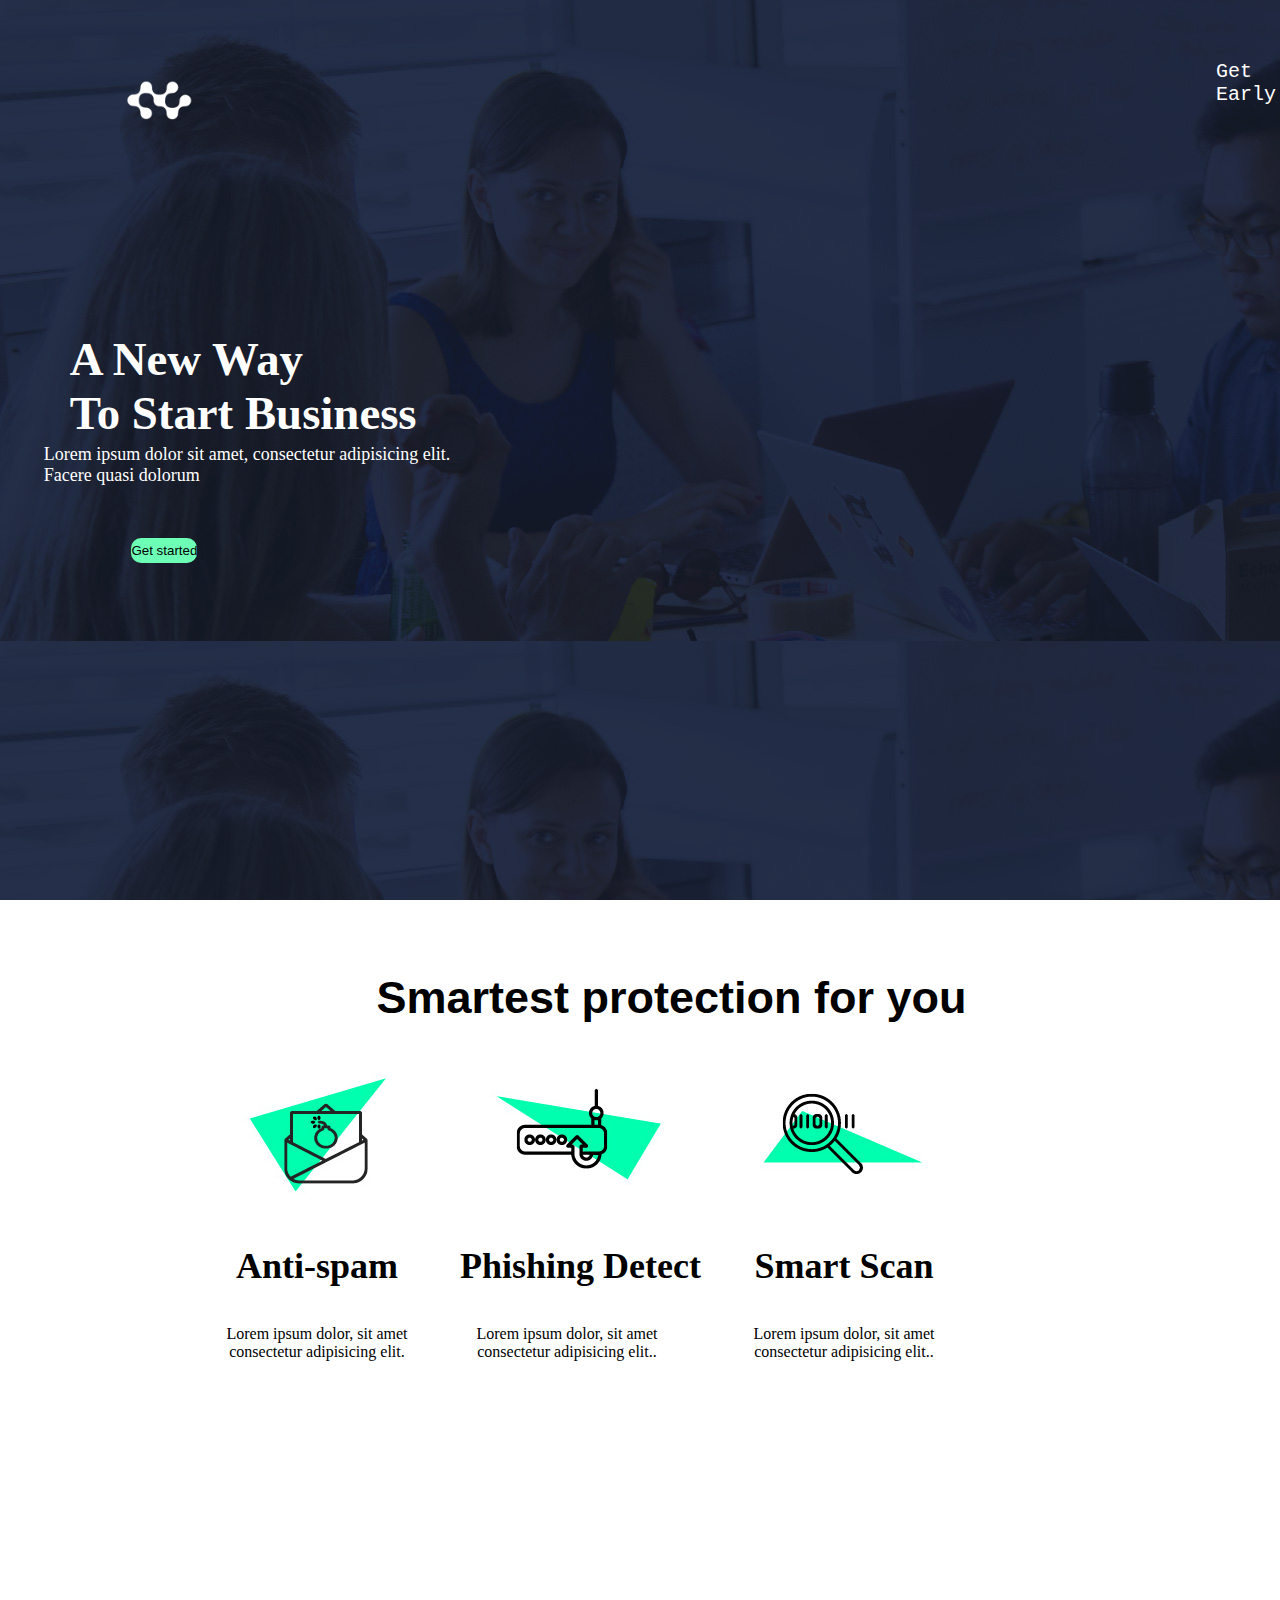
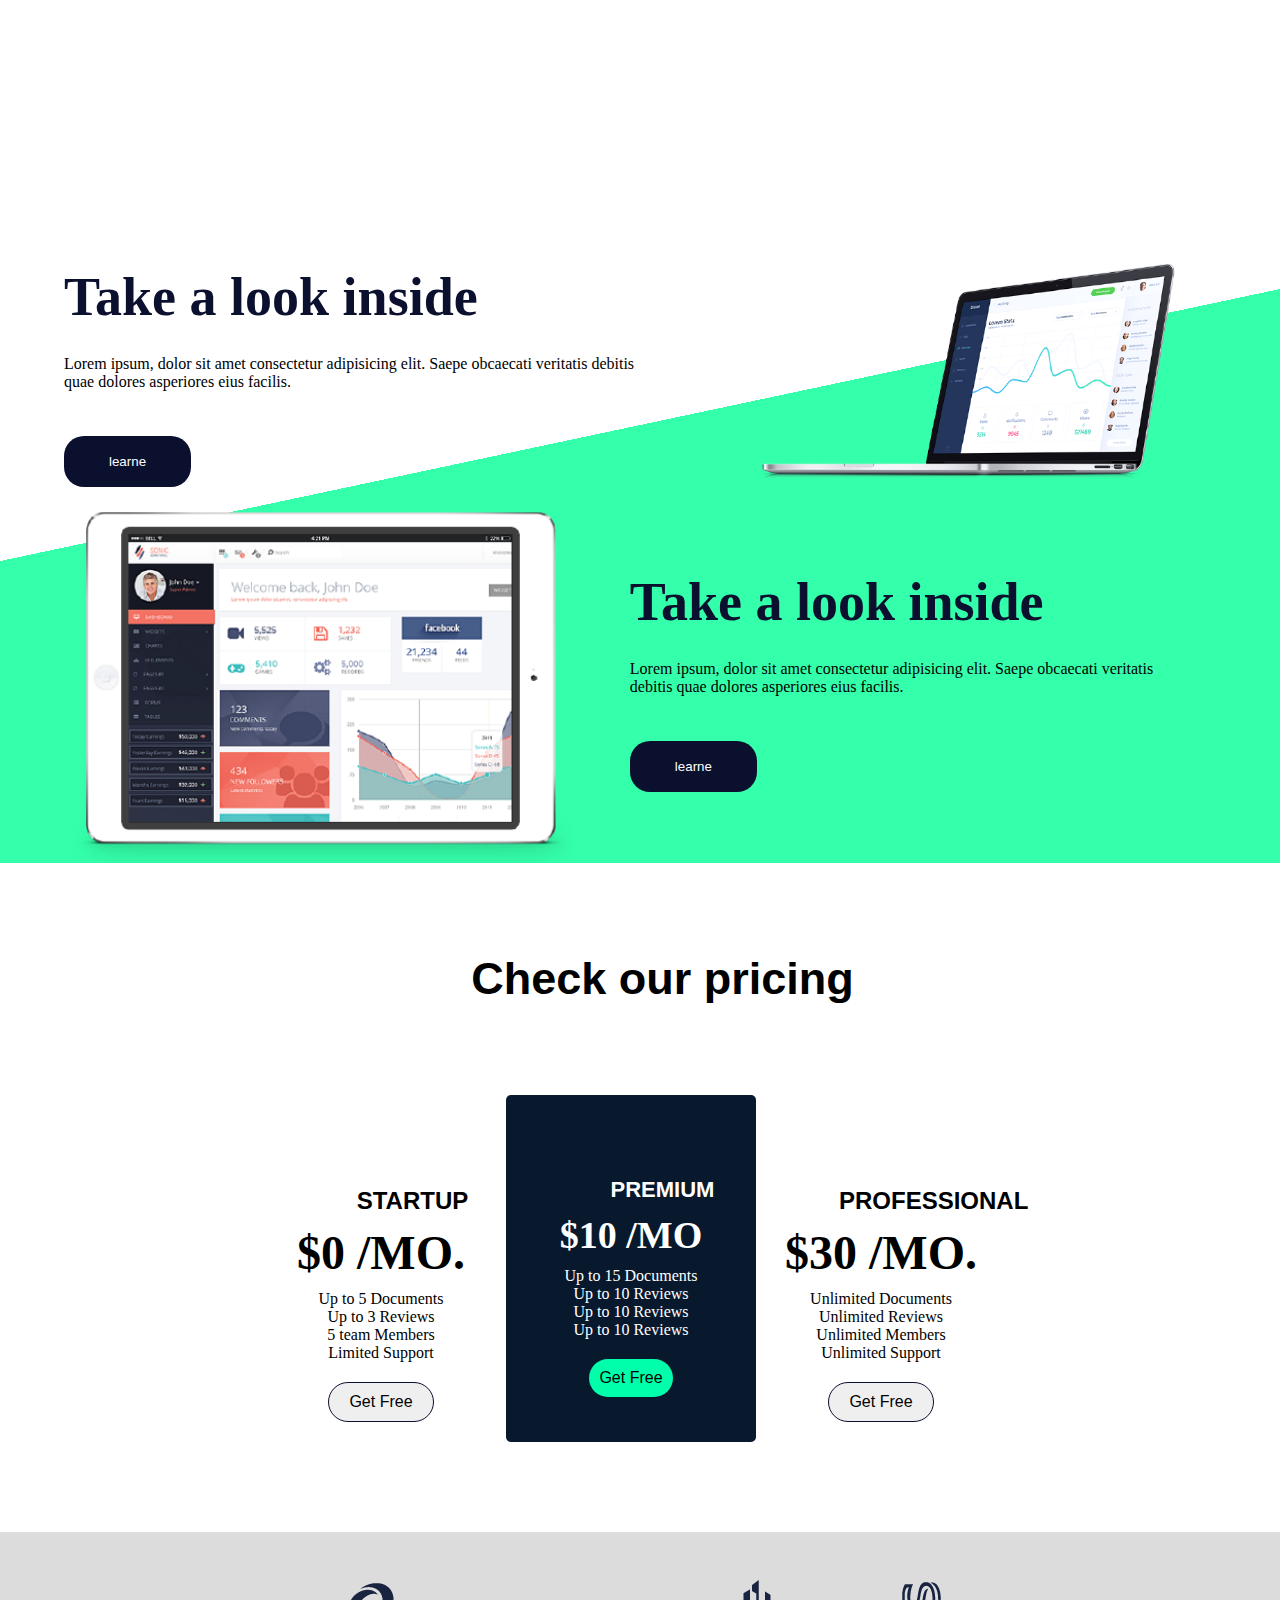
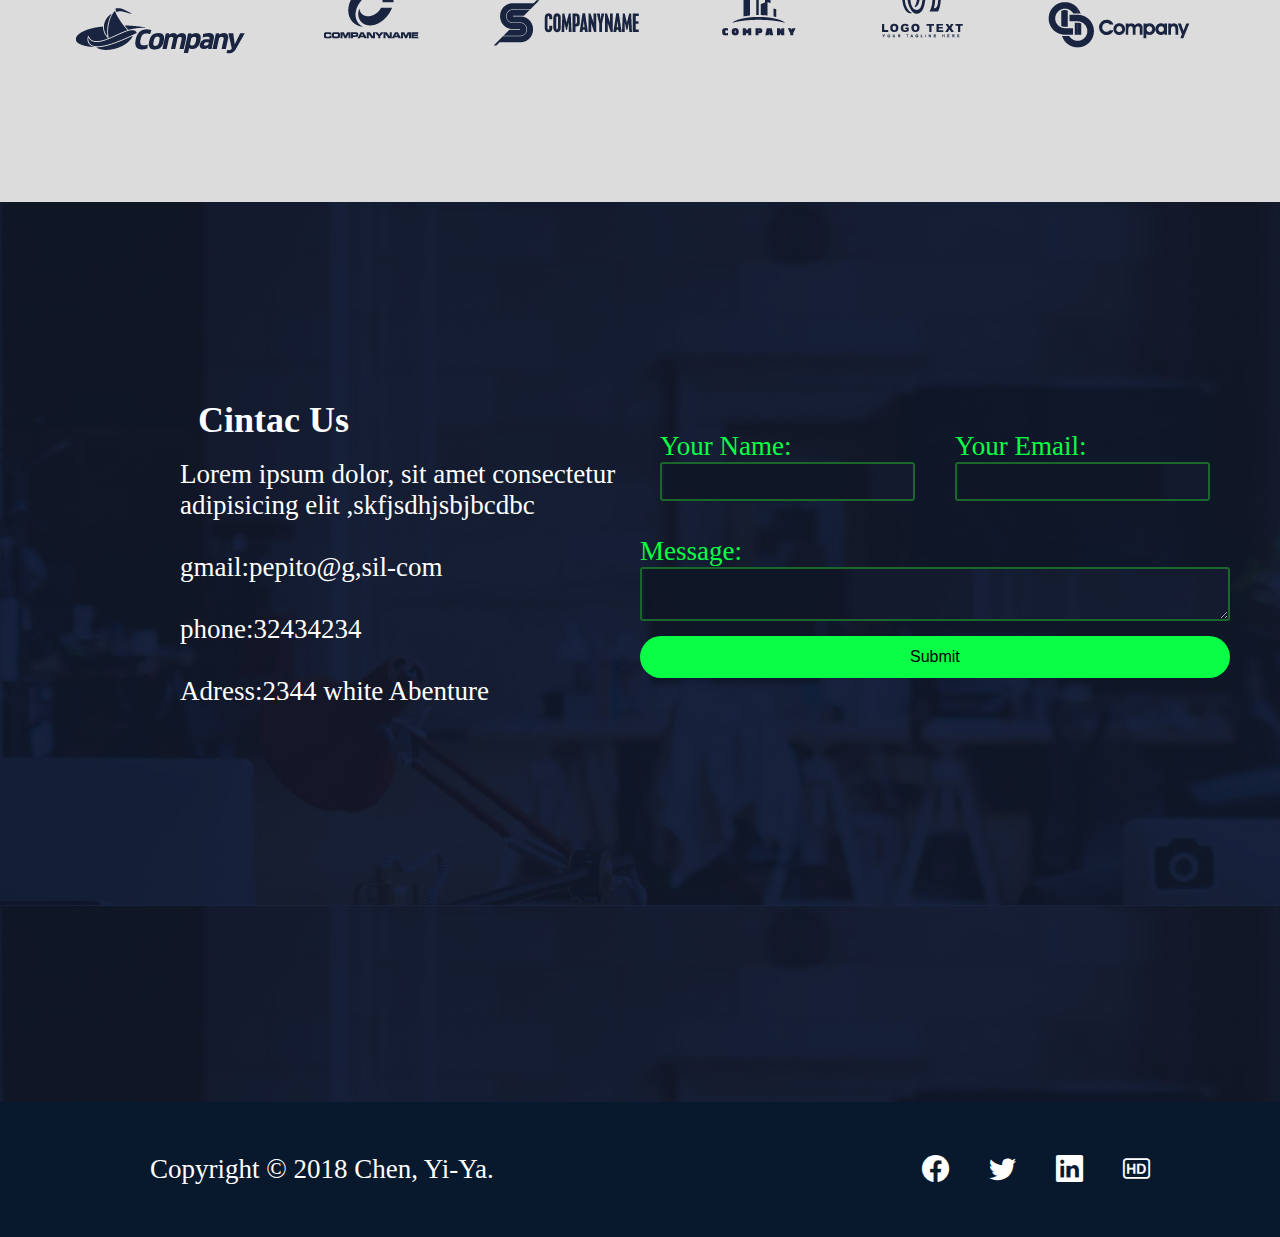
<file: index.html>
<!DOCTYPE html>
<html lang="en">
<head>
    <meta charset="UTF-8">
    <meta name="viewport" content="width=device-width, initial-scale=1.0">
    <title>Sena</title>
    <link rel="stylesheet" href="css/style.css">
    <link rel="stylesheet" href="https://cdn.jsdelivr.net/npm/bootstrap-icons@1.11.3/font/bootstrap-icons.min.css">
</head>
<body>
    <header>
        <img id="imagen" src="assets/logo.png" >
      
        <h1> A New Way <br>
             To Start Business</h1>
        <p id="carlito">Lorem ipsum dolor sit amet, consectetur adipisicing elit. Facere quasi dolorum </p>
        <p id="carla">Get Early</p>
        <button class="carmen">Get started</button>
    </header>
    <h2>Smartest protection for you</h2>
    <section class="primis">
        <div>
            <img src="assets/smart-protect-1.jpg" >
            <h6 class="hermano">Anti-spam</h6>
            <p class="perri">Lorem ipsum dolor, sit amet consectetur adipisicing elit. </p>
        </div>
        <div>
            <img src="assets/smart-protect-2.jpg" alt="">
            <h6 class="hermano">Phishing Detect</h6>
            <p class="perri">Lorem ipsum dolor, sit amet consectetur adipisicing elit..</p>
        </div>
        <div>
            <img src="assets/smart-protect-3.jpg" alt="">
            <h6 class="hermano">Smart Scan</h6>
            <p class="perri">Lorem ipsum dolor, sit amet consectetur adipisicing elit..</p>
        </div>
        
    </section>
    <main>
        <nav class="container">

            <div>
                <h3>Take a look inside</h3>
                <p id="articulo">Lorem ipsum, dolor sit amet consectetur adipisicing elit. Saepe obcaecati veritatis debitis quae dolores asperiores eius facilis. </p>
               <input class="juli"type="button"  value="learne">
            </div>
    
            <div>  <img class="img1" src="assets/feature-1.png" alt=""> </div>
    
        </nav>
    
        <nav class="container2">
                 
           <img class="img2" src="assets/feature-2.png" alt="">
            <div>
                <h3>Take a look inside</h3>
                <p id="articulo">Lorem ipsum, dolor sit amet consectetur adipisicing elit. Saepe obcaecati veritatis debitis quae dolores asperiores eius facilis. </p>
               <input class="juli"type="button"  value="learne">
            </div>
    
    
        </nav>

    </main>

 
    <h5 >Check our pricing</h5>
 
  <div class="emilio">

    <div class="perri">
      <h2>STARTUP</h2>
      <div class="lulo">$0 <span>/MO.</span></div>
      <ul>
        <li>Up to 5 Documents</li>
        <li>Up to 3 Reviews</li>
        <li>5 team Members</li>
        <li>Limited Support</li>
      </ul>
      <button>Get Free</button>
    </div>

    <div class="anlui">
      <h2 id="eda">PREMIUM</h2>
      <div class="perla">$10 <span>/MO</span></div>
      <ul>
        <li>Up to 15 Documents</li>
        <li>Up to 10 Reviews</li>
        <li>Up to 10 Reviews</li>
        <li>Up to 10 Reviews</li>

   
      </ul>
      <button>Get Free</button>
    </div>

    <div class="perri">
      <h2 >PROFESSIONAL</h2>
      <div class="lulo">$30 <span>/MO.</span></div>
      <ul>
        <li>Unlimited Documents</li>
        <li>Unlimited Reviews</li>
        <li>Unlimited Members</li>
        <li>Unlimited Support</li>
      </ul>
      <button>Get Free</button>
    </div>

  </div>

  <div class="azura">
    <div class="lilo"><img src="assets/client-1.png" alt=""></div>
    <div><img src="assets/client-2.png" alt=""></div>
    <div><img src="assets/client-3.png" alt=""></div>
    <div><img src="assets/client-4.png" alt=""></div>
    <div><img src="assets/client-5.png" alt=""></div>
    <div><img src="assets/client-6.png" alt=""></div>


  </div>
    <div class="fercha">
        <div class="lola">
            <h6>Cintac Us</h6>
            <p>Lorem ipsum dolor, sit amet consectetur adipisicing elit ,skfjsdhjsbjbcdbc  </p>
            <br>
            <p> gmail:pepito@g,sil-com </p>
            <br>
            <p>phone:32434234 </p>
            <br>
            <p>Adress:2344 white Abenture </p>
        </div>
        
        <form>
          <div class="textSuperior">
            <div class="fText">
              <label  for="name">Your Name:</label>
              <input type="text" >
            </div>

            <div class="fText">
              <label  for="email">Your Email:</label>
              <input type="email" >
            </div>

          </div>

          <div class="textA">
            <label  for="message">Message:</label>
            <textarea  id="message" ></textarea>
      
          </div>
         
          <button class="remi" type="submit">Submit</button>
       

        </form>
       

   </div>

      <div class="perto">
            <footer>
              <div class="icono">
                Copyright © 2018 Chen, Yi-Ya.
              </div>
          

            <div class="iconos">
              <div class="pajaro"><i class="bi bi-facebook"></i> </div>
              <div class="pajaro"> <i class="bi bi-twitter"></i></div>
              <div class="pajaro"> <i class="bi bi-linkedin"></i></div>
              <div class="pajaro"> <i class="bi bi-badge-hd"></i></div>
            
            </div>
          

           </footer> 
           
          
         
            
          
      </div>
  


</body>
</html>
</file>
<file: css/style.css>
*{
    padding: 0px;
    margin: 0px;
    box-sizing: border-box;
}


header{
    background-image:url(../assets/banner-bk.jpg) ;
    font-size: 4vh;
    height:100%;
    align-items: center;
    color: #fff;
    display:flex;
    justify-content: center;
    gap: 12px;
    flex-direction: column;
   

}
#imagen{
    display: flex;
    position: absolute;
    width: 20vh;
    margin-right:950px;
    top: 60px;
}
header h1{
   font-size: 60px;
  padding-right: 99vh;

}
header #carlito{
    position: absolute;
  font-size: 2vh;
    margin-top: 120px;
    margin-right: 118vh;  
}
header #carla{
 
    font-family: 'Courier New', Courier, monospace;
    position:absolute;
    width: 19vh;
    padding-left: 160vh;
    top: 60px;
    font-size: 20px;
}
header .carmen{
 
    background-color: #6effb7;
    height: 25px;
    margin: 60px;
    margin-bottom: 5px;
    margin-right: 170vh;
    border-radius: 10px;;
    border: none;
}
h2{
margin-top: 20vh;
    text-align: center;
   font-size: 8vh;
   font-family: 'Franklin Gothic Medium', 'Arial Narrow', Arial, sans-serif;

}
.primis{
 display: flex;
margin-left:40vh ;
margin-right:30vh ;
text-align: center;
height: 90vh;
margin-top: 2vh;
  

}

p{
    width: 50vh;
}
.container{
    display:flex ;
    align-items: center;
    margin-left: 15%;
    
}
.container2{
    display:flex ;
    align-items: center;
    margin-left: 10%;
}
.img1{
  width: 70%;
}
.img2{
  width: 40%;
}
h3{
    font-size: 8vh;
    color: rgb(11, 16, 46);
   
}
#articulo{
    width: 80vh;
    margin-top: 3vh;
}

.juli{
    margin-top: 5vh;
   background-color: rgb(11, 16, 46);  
   color: #fff;
    padding: 2vh;
   padding-left:5vh;
   padding-right: 5vh;
   border-radius: 20px;
   border: none;
   

}

main{
    background:linear-gradient(168deg,rgb(255, 255, 255) 35%, rgb(52, 255, 170)0);
    
    
    
}


.emilio {
display: flex;
margin-left: 35vh;

}

.perri{
background-color: #ffffff;
border-radius: 10px;
padding: 20px;
text-align: center;
width: 250px;
}



.perri h2 {
color: #000000;
font-size: 24px;
margin-bottom: 10px;
}

.lulo {
font-size: 48px;
font-weight: bold;
color: #000000;
margin-bottom: 10px;
}

.perla {
font-size: 38px;
font-weight: bold;
color: #ffffff;
margin-bottom: 10px;
}



.perri ul {
list-style: none;
padding: 0;
margin-bottom: 20px;

}
.perri li:last-child {
    border-bottom: none;
}
.anlui ul {
list-style: none;
padding: 0;
margin-bottom: 20px;
color: #fff;
}

.anlui{
    background-color: #08192e;
    border-radius: 5px;
    padding: 10px;
    text-align: center;
    width: 250px;
  }

.anlui li:last-child {
border-bottom: none;
color: #fff;
}
#eda{
    color: #fff;
    font-size: 22px;
   margin-bottom: 10px;
}

.anlui button {
background-color: #00ffaa;
color: #000000;
border: none;
padding: 10px ;
border-radius: 20px;
cursor: pointer;
font-size: 16px;
}


.perri button {

color: #000000;
border: 1px solid rgb(11, 16, 46);
padding: 10px 20px;
border-radius: 20px;
cursor: pointer;
font-size: 16px;

}
.azura{
    display: flex;
    background-color: gainsboro;
    height: 30vh;
    margin-top: 10vh;

   
    
}
.azura img{
    margin-left: 77px;
    margin-top: 50px;
    
}
header{
   
    font-size: 2vh;
    height:100vh;
    align-items: center;
    color: #fff;
    display:flex;

}
.fercha{
    background-image:url(../assets/contact-bk.jpg) ;
    font-size: 3vh;
    height:100vh;
    align-items: center;
    color: #fff;
    display:flex;
    

   
}


  input[type="text"],
  input[type="email"],
  
  textarea {
    background-image:url(../assets/contact-bk.jpg) ;
    padding: 10px;
    margin-bottom: 15px;
    border: 2px solid #1a662b;
    border-radius: 3px;
 }
 
  

  .remi {
    background-color: #08ff45;
    color: rgb(0, 0, 0);
    padding: 12px 30vh;
    border: none;
    border-radius: 30px;
    cursor: pointer;
    font-size: 16px;
  }
form{
    margin-bottom: 24vh;
    margin-left: 23vh;
}
  .lola{
    color: #fff;
    margin-left: 20vh;
    margin-bottom: 24vh;
  }
  h6{
    font-size: 6vh;
    margin:2vh;
  }
  footer {
    height: 15vh;
    font-size: 3vh;
    background-color: #08192e;
    color: #fff;
   
   

    
    
  }
  .perto footer{
    display: flex;
    align-items: center;
    justify-content: space-between;
    
       
    
  }
h5{
    margin:10vh;
    text-align: center;
   font-size: 8vh;
   font-family: 'Franklin Gothic Medium', 'Arial Narrow', Arial, sans-serif;


}

.fText{
  display: flex;
  flex-direction: column;
  width: 50%;
  padding: 20px;
  
}
label{
  color: #08ff45;
}

.textA{
  display:flex;
  flex-direction: column;
  width: 100%;
}

.textSuperior{
  display: flex;
  
}
.iconos{
 display: flex;
  margin-right: 150px;
}
.icono{
  margin-left: 150px;
}
.pajaro{
  display: flex;
  justify-content: space-between;
margin-right: 40px;
  
}



 @media screen and (max-width:1280px){
 header{
  width: auto;
 }
#imagen{

    width: 80px;
    margin-right:950px;
    top: 60px;
}
header #carlito{
  margin-right: 58%; 
  margin-bottom: 7%;


}
header .carmen{
  margin-right: 79%;
    
}
header h1{
  font-size: 260%; 
  margin-bottom:2%;
 padding-right:62%;
}
h2{
margin-left:3vh;
font-size: 5vh;
   
  }
.primis{
   margin-left:15% ;  
   
   }
   h6{
    font-size: 4vh;
    margin:2vh;
  }  
.container{
    margin-left:5%;
}  
.container2{
    margin-left:1%;
}
.img1{
  width: 80%;
  }  
.img2{
  width: 60%;

}  
h3{
  font-size: 6vh;
 
}
#articulo{
  width: 85%;
  margin-top: 3vh;
}
h5{
  margin-right:5vh;
 font-size: 5vh;

}
h2{
  margin-top: 8vh;
  margin-left: 7vh;
   
  }

.emilio {
    margin-left: 20%;
    }
 form{
       margin-left:10px
  }
  .iconos{
    display: flex;
    margin-right: 10vh;
  }
  .azura img{
    margin-left: 70px;
    margin-top: 25%;
    
}
header #carla{
 margin-right: 32vh;
  font-size: 20px;
}
 
 }
 @media screen and (max-width:1279px){
  header{
   width: auto;
  }
#imagen{
    margin-right:950px;
 
}
 header #carlito{
   margin-right: 58%; 
   margin-bottom: 7%;
 
 
 }
 header .carmen{
   margin-right: 79%;
     
 }
 header h1{
   font-size: 260%; 
   margin-bottom:2%;
  padding-right:62%;
 }
 h2{
 margin-left:3vh;
 font-size: 5vh;
    
   }
 .primis{
    margin-left:15% ;  
    
    }
    h6{
     font-size: 4vh;
     margin:2vh;
   }  
 .container{
     margin-left:5%;
 }  
 .container2{
     margin-left:1%;
 }
 .img1{
   width: 80%;
   }  
 .img2{
   width: 60%;
 
 }  
 h3{
   font-size: 6vh;
  
 }
 #articulo{
   width: 85%;
   margin-top: 3vh;
 }
 h5{
   margin-right:5vh;
  font-size: 5vh;
 
 }
 h2{
   margin-top: 8vh;
   margin-left: 7vh;
    
   }
 
 .emilio {
     margin-left: 20%;
     }
  form{
        margin-left:400px
   }
   .iconos{
     display: flex;
     margin-right: 5vh;
   }
   .azura img{
     margin-left: 70px;
     margin-top: 25%;
     
 }
 header #carla{
  margin-right: 32vh;
   font-size: 20px;
 }
  
  }
 
 @media screen and (max-width:991px){
  .azura img{
    margin-left: 25px;
    margin-top: 25%;
    
}
#imagen{

    width: 80px;
    margin-right:750px;
    top: 60px;
}
.emilio {
  margin-left: 10%;
  }
 }
 @media screen and (max-width:920px){
  #imagen{


    margin-right:710px;
  
}
  header #carla{
    margin-right: 72vh;
     font-size: 15px;
   }
   header #carlito{
    margin-right: 53%; 
    margin-bottom: 13%
  }
  header .carmen{
    margin-right: 83%;
      
  }

   .img2{
      width: 40%;
  }
 
 .azura img{
     margin-left: 23px;
     width: 60%;
     margin-top: 25%;
        
  }
 
 }
 @media screen and (max-width:769px){
  header #carla{
    margin-right: 72vh;
     font-size: 15px;
   }
     #imagen{
    margin-right:580px;
  
}
   header #carlito{
    margin-right: 53%; 
    margin-bottom: 13%
  }
  header .carmen{
    margin-right: 83%;
      
  }
  .primis{
    margin-left:3% ;  
    
    }
   .img2{
      width: 40%;
  }
 .emilio {
      margin-left: 1%;
  }
 .azura img{
     margin-left: 23px;
     width: 60%;
     margin-top: 25%;
        
  }
  .lola{
   margin-left: 7px;
   
 
  }
  form{
    margin-left:10px;
  
}
 }
 @media screen and (max-width:768px){
  form{
    margin-left:5px;
}
.emilio{
  
    flex-direction: column;
    align-items: center;

}

 }
 @media screen and (max-width:481px){
    #imagen{


    margin-right:310px;
  
}
  .primis{
      flex-direction: column;
      align-items: center; 
    margin-left: 200px;
  
  }
  header #carla{
    margin-right: 100vh;
     font-size: 15px;
   }
  .container{
    margin-top: 100%;
  }
  .fercha{
      flex-direction: column;
  }
  .azura img{
    margin-left:12%;
    width: 40%;
    margin-top: 15%;
       
 }
.icono{
  font-size: 70%;
  margin-left: 20px;
}
form{
  width: 70%;
  margin-right: 5%;
}
header h1{
  font-size: 200%; 
 padding-right:45%;
}
header #carlito{
  margin-right: 20%; 

} 
.remi {
 
  padding: 5px 5vh;
position: relative;
left:76%;
}

    
    
 }
 @media screen and (max-width:480px){
    #imagen{


    margin-right:240px;
  
}
  .primis{
      flex-direction: column;
      align-items: center;
      margin-left: 600px;
       
       
  
  }
  .container{
    margin-top: 150%;
  }
  form{
   width: 80%;
}
.icono{
  font-size: 70%;
  margin-left: 20px;
}
.remi {
 
  padding: 5px 5vh;
position: relative;
left:60%;
}
header h1{
  font-size: 200%; 
 padding-right:45%;
}
header #carlito{
  margin-right: 20%; 

}    
    
 }

 @media screen and (max-width:480px){
 header #carla{
  margin-right: 700px;
 
 }
 .primis{
 margin-left: 150px;

}
header #carlito{
  margin-right: 15%; 

} 
}
</file>
